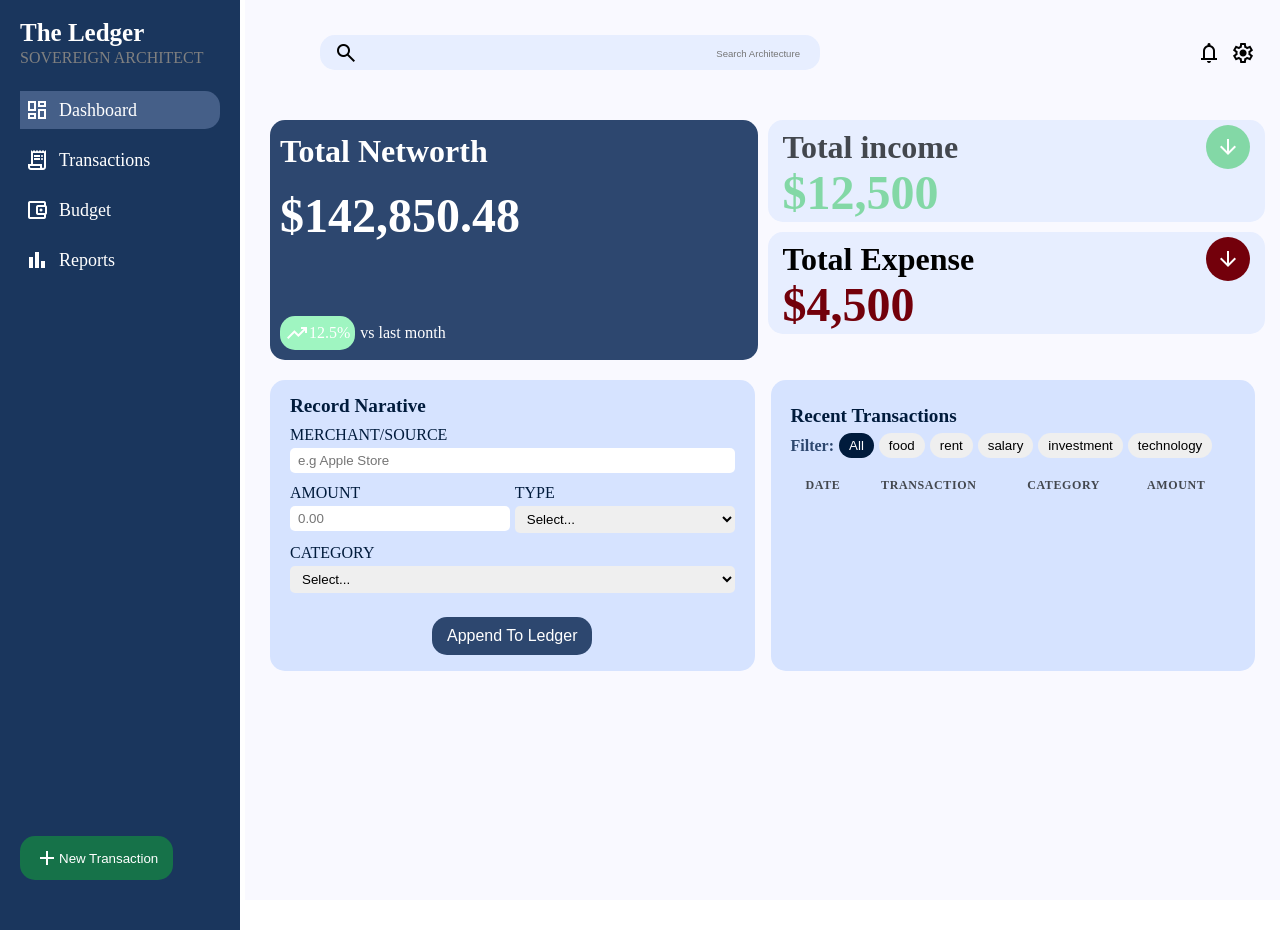
<file: index.html>
<html class="light" lang="en">
  <head>
    <meta charset="utf-8" />
    <meta content="width=device-width, initial-scale=1.0" name="viewport" />
    <title>Transactions Ledger | The Editorial Ledger</title>
    <link href="styles.css" rel="stylesheet" />
    <link
      href="https://fonts.googleapis.com/css2?family=Manrope:wght@200;400;500;700;800&amp;family=Inter:wght@300;400;500;600&amp;display=swap"
      rel="stylesheet"
    />
    <link
      href="https://fonts.googleapis.com/css2?family=Material+Symbols+Outlined:wght,FILL@100..700,0..1&amp;display=swap"
      rel="stylesheet"
    />
  </head>
  <body>
    <main class="app">
      <div class="app__layout">
        <div class="sidebar">
          <header>
            <h1>The Ledger</h1>
            <p>Sovereign Architect</p>

            <nav class="sidebar__nav">
              <div id="navbar--link" class="sidebar__nav-item--active">
                <span
                  class="material-symbols-outlined nav-icon"
                  data-icon="dashboard"
                  >dashboard</span
                >
                <a class="" href="/">Dashboard</a>
              </div>
              <div id="navbar--link">
                <span
                  class="material-symbols-outlined nav-icon"
                  data-icon="receipt_long"
                  >receipt_long</span
                >
                <a href="/transactions.html">Transactions</a>
              </div>
              <div id="navbar--link">
                <span
                  class="material-symbols-outlined nav-icon"
                  data-icon="account_balance_wallet"
                  >account_balance_wallet</span
                >
                <a href="/budget.html">Budget</a>
              </div>
              <div id="navbar--link">
                <span
                  class="material-symbols-outlined nav-icon"
                  data-icon="bar_chart"
                  >bar_chart</span
                >
                <a href="/reports.html">Reports</a>
              </div>
            </nav>
            <button class="sidebar__add-btn">
              <span class="material-symbols-outlined nav-icon" data-icon="add"
                >add</span
              >
              New Transaction
            </button>
          </header>
        </div>
        <div class="main-content">
          <!-- Top navbar -->
          <div class="topbar">
            <form>
              <input placeholder="Search Architecture" type="text" />
              <button class="topbar__search-btn">
                <span class="material-symbols-outlined" data-icon="search"
                  >search</span
                >
              </button>
            </form>
            <div class="topbar__actions">
              <span class="material-symbols-outlined" data-icon="notifications"
                >notifications</span
              >
              <span class="material-symbols-outlined" data-icon="settings"
                >settings</span
              >
            </div>
          </div>
          <div class="dashboard">
            <div class="dashboard__cards">
              <div class="card card--networth">
                <div class="card__header">
                  <h1>Total Networth</h1>
                  <!-- fake value for now -->
                  <h2 id="networth_display">$142,850.48</h2>
                </div>
                <div class="card__footer">
                  <div>
                    <span
                      class="material-symbols-outlined text-sm"
                      data-icon="trending_up"
                      >trending_up</span
                    >
                    <p>12.5%</p>
                  </div>
                  <p>vs last month</p>
                </div>
              </div>
              <div class="card--income-expenses">
                <div class=" card card__income">
                  <div>
                    <h1 class="income__text-header">Total income</h1>
                    <span
                      class="material-symbols-outlined arrow__downward"
                      data-icon="arrow_downward"
                      >arrow_downward</span
                    >
                  </div>
                  <h1 id="income_display"  class="income__text">$12,500</h1>
                  </div>
                  <div class="card card__expense">
                    <div>
                    <h1 class="income__text-header">Total Expense</h1>
                    <span
                      class="material-symbols-outlined arrow__upward"
                      data-icon="arrow_upward"
                      >arrow_downward</span
                    >
                  </div>
                  <h1 id="expense_display" class="expense__text">$4,500</h1>
                    
                  </>
                  </div>
                </div>
              </div>
            </div>
            <!-- end dashboard__cards -->

            <!-- form and table -->
            <div class="ledger-panel">
                <div class="ledger__form">
                  <form id="ledger_form">
                    <header>
                      <h1 class="form__heading">Record Narative</h1>
                    </header>
                   
                    <div class="form__group">
                      <label for="merchant">Merchant/Source</label>
                      <input id="merchant" name="merchant" type="text" placeholder="e.g Apple Store"/>
                    </div>
                    <div class="form__row">
                      <div class="form__group">
                        <label for="amount">AMOUNT</label>
                        <input type="number" min="1" id="amount" name="amount" placeholder="0.00"/>
                      </div>
                      <div class="form__group">
                        <label for="type">TYPE</label>
                        <select id="type" name="type">
                          <option value="">Select...</option>
                          <option value="expense">Expense</option>
                          <option value="income">Income</option>
                        </select>
                      </div>
                    
                    </div>
                    <div class="form__group">
                      <label for="category">Category</label>
                      <select id="category" name="category">
                        <option value="">Select... </option>
                        <option value="food">Food & Dinning</option>
                        <option value="transport">Transport</option>
                        <option value="salary">Salary</option>
                        <option value="investment">Investment</option>
                        <option value="technology">Technology</option>
                        <option value="Rent and Utilities">Rent and Utilities</option>
                      </select>
                    </div>
                   <div class="btn__container">
                    <button type="submit" class="btn__ledger" >Append To Ledger</button>
                   </div>
                  </form>
                </div>
                <div class="ledger__table">
                  <div class="ledgertable__header">
                    <h1 class="ledgertable__heading">Recent Transactions</h1>
                    <div class="filter">
                      <h1 class="filter__text">Filter:</h1>
                      <button type="button" data-filterValue="all" class="filter__option selected__tab">All</button>
                      <button type="button" data-filterValue="food" class="filter__option "> food</button>
                      <button type="button" data-filterValue="rent" class="filter__option ">rent</button>
                      <button type="button" data-filterValue="salary" class="filter__option ">salary</button>
                      <button type="button" data-filterValue="investment" class="filter__option ">investment</button>
                      <button type="button" data-filterValue="technology" class="filter__option ">technology</button>
                    </div>
                  </div>
                  <table class="table__main">
                    <thead>
                      <tr>
                        <th>DATE</th>
                        <th>TRANSACTION</th>
                        <th>CATEGORY</th>
                        <th>AMOUNT</th>
                      </tr>
                    </thead>
                    <!-- <tbody>
                      <tr>
                        <td>Oct 24,2023</td>
                        <td class="source">Whole Food Market</td>
                        <td class="category"><span>Food & Dinning</span></td>
                        <td class="expense">-$142</td>
                      </tr>
                      <tr>
                        <td>Oct 22,2023</td>
                        <td class="source">Architectural Monthly</td>
                        <td class="category"><span>Salary</span></td>
                        <td class="income">+$8500</td>
                      </tr>
                      <tr>
                        <td>Oct 20,2023</td>
                        <td class="source">Metropolitan Rent</td>
                        <td class="category"><span>Rent & Utilities</span></td>
                        <td class="expense">-$3200</td>
                      </tr>
                      <tr>
                        <td>Oct 18,2023</td>
                        <td class="source">NVIDIA corp</td>
                        <td class="category"><span>Investment</span></td>
                        <td class="income">+$425</td>
                      </tr>
                      <tr>
                        <td>Oct 15,2023</td>
                        <td class="source">Apple One Premier</td>
                        <td class="category"><span>Technology</span></td>
                        <td class="expense">-$32</td>
                      </tr>
                    </tbody> -->
                  
                  </table>
                 
               </div>
            </div>
           
          </div>
        </div>
        <div class="bottom-nav">
          <div>
            <a href="/">
              <span class="material-symbols-outlined" data-icon="dashboard"
                >dashboard</span
              ></a
            >
            <p>Dashboard</p>
          </div>
          <div>
            <a href="/transactions.html">
              <span class="material-symbols-outlined" data-icon="receipt_long"
                >receipt_long</span
              >
            </a>
            <p>Ledger</p>
          </div>
          <div>
            <a href="/budget.html">
              <span
                class="material-symbols-outlined"
                data-icon="account_balance_wallet"
                >account_balance_wallet</span
              >
            </a>
            <p>Budget</p>
          </div>
          <div>
            <a href="/reports.html">
              <span class="material-symbols-outlined" data-icon="bar_chart"
                >bar_chart</span
              >
            </a>
            <p>Reports</p>
          </div>
        </div>
      </div>
    </main>


    <script src="./script.js" defer></script>
  </body>
</html>
</file>
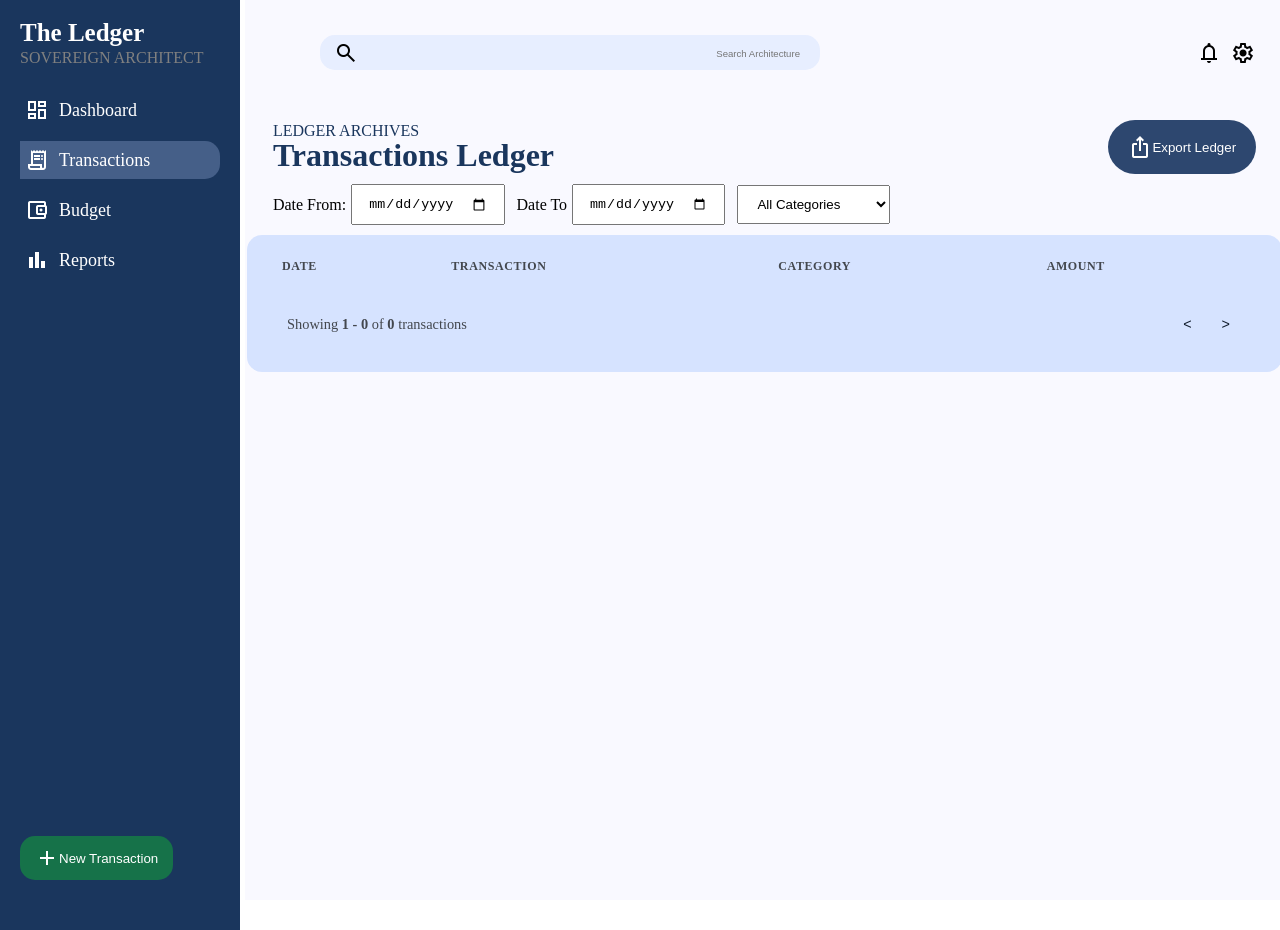
<file: transactions.html>
<html class="light" lang="en">
  <head>
    <meta charset="utf-8" />
    <meta content="width=device-width, initial-scale=1.0" name="viewport" />
    <title>Transactions Ledger | The Editorial Ledger</title>
    <link href="styles.css" rel="stylesheet" />
    <link
      href="https://fonts.googleapis.com/css2?family=Manrope:wght@200;400;500;700;800&amp;family=Inter:wght@300;400;500;600&amp;display=swap"
      rel="stylesheet"
    />
    <link
      href="https://fonts.googleapis.com/css2?family=Material+Symbols+Outlined:wght,FILL@100..700,0..1&amp;display=swap"
      rel="stylesheet"
    />
  </head>
  <body>
    <main class="app">
      <div class="app__layout">
        <div class="sidebar">
          <header>
            <h1>The Ledger</h1>
            <p>Sovereign Architect</p>

            <nav class="sidebar__nav">
              <div id="navbar--link" class="sidebar__nav-item--active">
                <span
                  class="material-symbols-outlined nav-icon"
                  data-icon="dashboard"
                  >dashboard</span
                >
                <a  href="/">Dashboard</a>
              </div>
              <div id="navbar--link">
                <span
                  class="material-symbols-outlined nav-icon"
                  data-icon="receipt_long"
                  >receipt_long</span
                >
                <a href="/transactions.html">Transactions</a>
              </div>
              <div id="navbar--link">
                <span
                  class="material-symbols-outlined nav-icon"
                  data-icon="account_balance_wallet"
                  >account_balance_wallet</span
                >
                <a href="/budget.html">Budget</a>
              </div>
              <div id="navbar--link">
                <span
                  class="material-symbols-outlined nav-icon"
                  data-icon="bar_chart"
                  >bar_chart</span
                >
                <a href="/reports.html">Reports</a>
              </div>
            </nav>
            <button class="sidebar__add-btn">
              <span class="material-symbols-outlined nav-icon" data-icon="add"
                >add</span
              >
              New Transaction
            </button>
          </header>
        </div>
        <div class="main-content">
          <!-- Top navbar -->
          <div class="topbar">
            <form>
              <input placeholder="Search Architecture" type="text" />
              <button class="topbar__search-btn">
                <span class="material-symbols-outlined" data-icon="search"
                  >search</span
                >
              </button>
            </form>
            <div class="topbar__actions">
              <span class="material-symbols-outlined" data-icon="notifications"
                >notifications</span
              >
              <span class="material-symbols-outlined" data-icon="settings"
                >settings</span
              >
            </div>
          </div>
     
            <!-- content -->
             <div class="content">
                <div class="transaction--header">
                  <div class="transaction--header_text">
                      <p class="sub-text">LEDGER ARCHIVES</p>
                    <h1 class="heading--text">Transactions Ledger</h1>
                  </div>
                    <button id="export-btn" class="export--btn"><span class="material-symbols-outlined text-xl">ios_share</span>
                    Export Ledger
                    </div>
                  <div class="transaction--filter">
                    <!-- here i want a datepciker -->
                     <div class="date-from">
                      <label for="date-from">Date From:</label>
                    <input
                    name="date-from"
                     type="date" id="date-from" />
                    </div>
                    <div class="date-to">
                      <label for="date-to">Date To</label>
                      <input type="date" id="date-to" />
                    </div>
                     <select id="category-filter">
                      <option value="">All Categories</option>
                      <option value="transport">Transport</option>
                        <option value="salary">Salary</option>
                        <option value="investment">Investment</option>
                        <option value="technology">Technology</option>
                        <option value="Rent and Utilities">Rent and Utilities</option>
                      </select>
                    
                     </select>
                  </div>
                 <div class="ledger__table">
                  
                  <table class="table__main">
                    <thead>
                      <tr>
                        <th>DATE</th>
                        <th>TRANSACTION</th>
                        <th>CATEGORY</th>
                        <th>AMOUNT</th>
                      </tr>
                    </thead>
                    <!-- <tbody>
                      <tr>
                        <td>Oct 24,2023</td>
                        <td class="source">Whole Food Market</td>
                        <td class="category"><span>Food & Dinning</span></td>
                        <td class="expense">-$142</td>
                      </tr>
                      <tr>
                        <td>Oct 22,2023</td>
                        <td class="source">Architectural Monthly</td>
                        <td class="category"><span>Salary</span></td>
                        <td class="income">+$8500</td>
                      </tr>
                      <tr>
                        <td>Oct 20,2023</td>
                        <td class="source">Metropolitan Rent</td>
                        <td class="category"><span>Rent & Utilities</span></td>
                        <td class="expense">-$3200</td>
                      </tr>
                      <tr>
                        <td>Oct 18,2023</td>
                        <td class="source">NVIDIA corp</td>
                        <td class="category"><span>Investment</span></td>
                        <td class="income">+$425</td>
                      </tr>
                      <tr>
                        <td>Oct 15,2023</td>
                        <td class="source">Apple One Premier</td>
                        <td class="category"><span>Technology</span></td>
                        <td class="expense">-$32</td>
                      </tr>
                    </tbody> -->
                  
                  </table>
                  <div class="pagination">
                    <p class="pagination__info">Showing<strong>1 - 10 </strong> of <strong>1,248 </strong> transactions</p>
                    <div class="pagination__controls">
                      <button class="pagination__btn" id="prev-btn">&lt;</button>
                      <button class="pagination__btn pagination__btn--active">1</button>
                      <button class="pagination__btn">2</button>
                      <button class="pagination__btn">3</button>
                      <span class="pagination__ellipsis">...</span>
                      <button class="pagination__btn">125</button>
                      <button class="pagination__btn" id="next-btn">&gt;</button>
                    </div>
                  </div>
               </div>
              
            </div>
             </div>
           
           
          </div>
        </div>
        <div class="bottom-nav">
          <div>
            <a href="/">
              <span class="material-symbols-outlined" data-icon="dashboard"
                >dashboard</span
              ></a
            >
            <p>Dashboard</p>
          </div>
          <div>
            <a href="/transactions.html">
              <span class="material-symbols-outlined" data-icon="receipt_long"
                >receipt_long</span
              >
            </a>
            <p>Ledger</p>
          </div>
          <div>
            <a href="/budget.html">
              <span
                class="material-symbols-outlined"
                data-icon="account_balance_wallet"
                >account_balance_wallet</span
              >
            </a>
            <p>Budget</p>
          </div>
          <div>
            <a href="/reports.html">
              <span class="material-symbols-outlined" data-icon="bar_chart"
                >bar_chart</span
              >
            </a>
            <p>Reports</p>
          </div>
        </div>
      </div>
    </main>


    <script src="./script.js" defer></script>
  </body>
</html>
</file>
<file: styles.css>
html,
body,
div,
span,
applet,
object,
iframe,
h1,
h2,
h3,
h4,
h5,
h6,
p,
blockquote,
pre,
a,
abbr,
acronym,
address,
big,
cite,
code,
del,
dfn,
em,
img,
ins,
kbd,
q,
s,
samp,
small,
strike,
strong,
sub,
sup,
tt,
var,
b,
u,
i,
center,
dl,
dt,
dd,
ol,
ul,
li,
fieldset,
form,
label,
legend,
table,
caption,
tbody,
tfoot,
thead,
tr,
th,
td,
article,
aside,
canvas,
details,
embed,
figure,
figcaption,
footer,
header,
hgroup,
menu,
nav,
output,
ruby,
section,
summary,
time,
mark,
audio,
video {
  margin: 0;
  padding: 0;
  border: 0;
  font-size: 100%;
  vertical-align: baseline;
}
/* HTML5 display-role reset for older browsers */
article,
aside,
details,
figcaption,
figure,
footer,
header,
hgroup,
menu,
nav,
section {
  display: block;
}
body {
  line-height: 1;
  height: 100%;
  overflow: hidden;
}
html {
  height: 100%;
}
ol,
ul {
  list-style: none;
}
blockquote,
q {
  quotes: none;
}
blockquote:before,
blockquote:after,
q:before,
q:after {
  content: "";
  content: none;
}
table {
  border-collapse: collapse;
  border-spacing: 0;
}

:root {
  /*tertiary colors*/
  --on-tertiary: #ffffff;
  --secondary: #0a6c44;
  --surface: #f9f9ff;
  --primary-fixed-dim: #adc7f7;
  --outline: #74777f;
  --on-tertiary-fixed-variant: #920212;
  /* Primary Colors */
  --primary: #002045;
  --on-primary: #ffffff;
  --primary-container: #1a365d;
  --on-primary-container: #86a0cd;
  --inverse-primary: #adc7f7;
  --primary-fixed: #d6e3ff;
  --on-primary-fixed: #001b3c;
  --on-primary-fixed-variant: #2d476f;

  /* Secondary Colors */
  --secondary-container: #9ff5c1;
  --on-secondary: #ffffff;
  --on-secondary-container: #167249;
  --secondary-fixed: #9ff5c1;
  --secondary-fixed-dim: #83d8a6;
  --on-secondary-fixed: #002111;
  --on-secondary-fixed-variant: #005231;

  /* Tertiary Colors */
  --tertiary: #4b0004;
  --tertiary-container: #73000b;
  --on-tertiary-container: #ff736b;
  --tertiary-fixed: #ffdad6;
  --tertiary-fixed-dim: #ffb3ad;
  --on-tertiary-fixed: #410003;

  /* Surface & Background */
  --background: #f9f9ff;
  --on-background: #111c2c;
  --surface-bright: #f9f9ff;
  --surface-dim: #cfdaf1;
  --on-surface: #111c2c;
  --surface-variant: #d8e3fa;
  --on-surface-variant: #43474e;
  --inverse-surface: #263142;
  --inverse-on-surface: #ebf1ff;
  --surface-tint: #455f88;

  /* Surface Containers */
  --surface-container-lowest: #ffffff;
  --surface-container-low: #f0f3ff;
  --surface-container: #e7eeff;
  --surface-container-high: #dee8ff;
  --surface-container-highest: #d8e3fa;

  /* Error Colors */
  --error: #ba1a1a;
  --on-error: #ffffff;
  --error-container: #ffdad6;
  --on-error-container: #93000a;

  /* Outlines */
  --outline-variant: #c4c6cf;
}
.app {
  height: 100%;
  width: 100%;
}
.app__layout {
  height: 100%;
  width: 100%;
  display: flex;
  flex-direction: row;
  gap: 5px;
  position: relative;
}

.sidebar {
  display: flex;
  flex: 0 0 200px;
  flex-direction: column;
  background-color: var(--primary-container);
  padding: 15px 20px;
  height: 100%;
}
.sidebar > header h1 {
  color: var(--on-primary);
  font-size: 25px;
  margin-bottom: 5px;
  margin-top: 5px;
}

.sidebar > header p {
  text-transform: uppercase;
  color: grey;
}

.sidebar__nav {
  display: flex;
  flex-direction: column;
  gap: 12px;
  margin-top: 25px;
}
.sidebar__nav a {
  text-decoration: none;
  font-size: 18px;
  color: var(--on-primary);
  padding: 5px 10px;
  font-weight: 500;
}

.sidebar__nav-item--active {
  background-color: var(--surface-tint);
}
.sidebar__nav-link--active {
  opacity: 20%;
}

.sidebar__nav div {
  display: flex;
  align-items: center;
  border-top-right-radius: 15px;
  border-bottom-right-radius: 15px;
  padding-top: 5px;
  padding-bottom: 5px;
}
.sidebar__nav div > span {
  margin-left: 5px;
}
.nav-icon {
  color: var(--on-primary);
}

.sidebar__add-btn {
  background-color: var(--on-secondary-container);
  color: var(--on-primary);
  padding: 10px 15px;
  border-radius: 15px;
  border: none;
  display: flex;
  justify-content: center;
  align-items: center;
  position: absolute;
  bottom: 20px;
}
.main-content {
  background-color: var(--surface-bright);
  width: 100%;
  overflow-y: scroll;
  overflow-x: hidden;
  height: 100%;
}

.topbar {
  display: flex;
  justify-content: space-between;
  align-items: center;
  margin-top: 35px;
  margin-left: 25px;
  margin-right: 25px;
}
.topbar form {
  display: flex;
  flex-direction: row;
}

.topbar form input {
  border-radius: 15px;
  border: none;
  padding: 10px 20px;
  width: 500px;
  background-color: var(--surface-container);
  text-align: right;
}
.topbar form {
  margin-left: 50px;

  position: relative;
}

.topbar__search-btn {
  position: absolute;
  border: none;
  background-color:transparent;
  top: 0.6em;
  left: 1em;
  font-size: 0.5em;
}

form > input:placeholder {
  text-align: right;
}

form > input::placeholder {
  text-align: right;
  font-size: 0.6rem;
}

.topbar__actions {
  display: flex;
  gap: 10px;
  align-items: center;
}

.bottom-nav {
  position: fixed;
  bottom: 0;
  left: 0;
  background-color: var(--on-primary);
  width: 100%;
  height: 50px;
  color: var(--on-surface-variant);
  display: flex;
  align-items: center;
  justify-content: space-evenly;
}

.bottom-nav div {
  display: flex;
  flex-direction: column;
  justify-content: center;
  align-items: center;
}

.dashboard,.content {
  display: flex;
  gap: 10px;
  flex-direction: column;
  width: 100%;
  margin-top: 50px;
}

.dashboard__cards {
  display: flex;
  gap: 10px;
  flex-direction: row;
  width: calc(100% - 50px);
  margin-left: 25px;
  margin-right: 25px;
  margin-bottom: 20px;
}
.card--networth {
  background: var(--on-primary-fixed-variant);
  flex: 1;
  height: 220px;
  padding: 10px;
  border-radius: 15px;
  display: flex;
  flex-direction: column;
}
.card__header {
  color: var(--on-primary);
  display: flex;
  margin-top: 5px;
  flex-direction: column;
  gap: 25px;
}
.card__header h1 {
  font-size: 2rem;
}
.card__header h2 {
  font-size: 3rem;
}
.card__footer {
  display: flex;
  flex-direction: row;
  align-items: center;
  gap: 5px;
  margin-top: auto;
  padding-top: 15px;
}

.card__footer div {
  background-color: var(--secondary-fixed);
  display: flex;
  align-items: center;
  padding: 5px;
  border-radius: 15px;
  color: var(--on-primary);
}
.card__footer p {
  color: var(--on-primary);
}

.card {
  border-radius: 15px;
}
.card__income,
.card__expense {
  background-color: var(--surface-container);
  width: 100%;
  padding-left: 15px;
  padding-right: 15px;
  padding-top: 5px;
  padding-bottom: 5px;
}

.card__income div {
  color: var(--on-surface-variant);
}
.card__income div,
.card__expense div {
  display: flex;
  gap: 10px;
  align-items: center;
  justify-content: space-between;
}

.arrow__upward {
  background-color: var(--tertiary-container);
  color: var(--on-primary);
  border-radius: 100%;
  padding: 10px;
}

.expense__text {
  color: var(--tertiary-container);
  font-size: 3rem;
}
.income__text-header {
  font-size: 2rem;
}

.income__text {
  color: var(--secondary-fixed-dim);
  font-size: 3rem;
}

.arrow__downward {
  background-color: var(--secondary-fixed-dim);
  border-radius: 100%;
  padding: 10px;
  color: var(--on-primary);
}

.card--income-expenses {
  display: flex;
  flex-direction: column;
  gap: 10px;
  flex: 1;
  height: 220px;
  min-width: 0;
  margin-right: 20px;
}

.ledger-panel {
  width: calc(100% - 50px);
  margin-left: 25px;
  margin-right: 25px;
  display: flex;
  flex-direction: row;
  gap: 16px;
  margin-bottom: 40px;
}

.ledger-panel > div {
  flex: 1;
}

.ledger__table {
  padding: 15px 20px;
  border-radius: 10px;
  overflow-x: auto;
  flex: 2;
}

.btn .ledger__form header {
  margin-top: 10px;
  margin-bottom: 10px;
}
.form__group {
  width: 100%;
}

.form__group label {
  font-size: 1rem;
  text-transform: uppercase;
}

.btn__container {
  width: 100%;
  display: flex;
  justify-content: center;
}

.form__group {
  color: var(--on-primary-fixed);
  display: flex;
  flex-direction: column;
  gap: 5px;
}
.form__group input,
.form__group select,
.form__group option {
  padding: 5px 8px;
  border-radius: 5px;
  border: none;
}

.form__heading,
.ledgertable__heading {
  color: var(--on-primary-fixed);
  font-size: 1.2em;
  text-align: left;
}

.btn__ledger {
  background-color: var(--on-primary-fixed-variant);
  color: white;
  padding: 10px 15px;
  font-size: 1rem;
  text-align: center;
  border: none;
  border-radius: 15px;
  margin-top: 12px;
  margin-left: auto;
  margin-right: auto;
}

.form__row {
  display: flex;
  gap: 5px;
}


.ledger__form,
.ledger__table {
  background-color: var(--primary-fixed);
  border-radius: 15px;
  padding: 16px 20px;
  overflow-y: auto;
}

.ledger__form form {
  display: flex;
  flex-direction: column;
  gap: 12px;
}

.filter {
  display: flex;
  gap: 5px;
  align-items: center;
}

.ledgertable__header {
  display: flex;
  gap: 8px;
  align-items: center;
  flex-wrap: wrap;
  margin-top: 10px;
  margin-bottom: 12px;
}

.table__main {
  overflow-y: scroll;
}

.table__main thead th {
  margin-top: 5px;
  margin-bottom: 5px;
}

.filter__text {
  color: var(--on-primary-fixed-variant);
}

.filter__option {
  display: flex;
  padding: 5px 10px;
  border-radius: 15px;
  border: none;
  text-align: center;
}

.selected__tab {
  background-color: var(--on-primary-fixed);
  color: white;
}

.table__main {
  border: none;
  width: 100%;
}

.table__main tbody tr td {
  background-color: white;
  padding: 10px 15px;
}

.table__main tbody tr:not(:last-child) td {
  border-bottom: 1px solid var(--surface-container);
}

.table__main thead th {
  padding: 8px 15px;
  text-align: left;
  font-size: 0.75rem;
  color: var(--on-surface-variant);
  letter-spacing: 0.05em;
}

.source {
  font-weight: bold;
}

.category span {
  padding: 2px 8px;
  background-color: var(--on-primary-fixed-variant);
  border-radius: 10px;
  color: var(--on-primary);
  font-size: 0.85rem;
}

.income {
  color: var(--secondary-fixed-dim);
}
.expense {
  color: var(--error);
}

/* ledger panel */
/* end of ledger-panel */



/* styles for transactions page */

.sub-text { 
  color:var(--primary-container);
}

.content {
  padding-left:2px;
  padding-right:2px;
}

.heading--text  {
  color:var(--primary-container);
  font-size:2rem;
}

.transaction--header_text { 
  display: flex;
  flex-direction: column;
  gap:5
}

.transaction--header,.transaction--filter { 
  display: flex;
  flex-direction: row;
  justify-content:space-between;
  align-items: center;

  width:95%;
  margin-left:auto;
  margin-right:auto;
}

.export--btn { 
  border:none;
  padding:15px 20px;
  background-color: var(--on-primary-fixed-variant);
  color:white;
  border-radius:35px;
  display: flex;
  justify-content: center;
  align-items:center
}

.date-from , .date-to{
  display: flex;
  flex-direction: row;
  gap:5px;
  align-items: center;
}

.transaction--filter {
   display: flex;
   flex-direction: row;
   gap: 12px;
   align-items: center;
   justify-content: flex-start;
}


.date-from > input , .date-to input , #category-filter , #category-filter option {
  padding:10px 15px;
}

.pagination {
  display: flex;
  justify-content: space-between;
  align-items:center;
  padding:16px 20px;
  margin-top:10px;
}

.pagination__info { 
  font-size:0.9rem;
  color:var(--on-surface-variant);
}
.pagination__controls {
  display: flex;
  gap:6px;
  align-items: center;
}

.pagination__btn { 
  border:none;
  background:none;
  padding:8px 12px;
  border-radius: 8px;
  cursor: pointer;
  font-size:0.9rem;
  color:var(--on-surface)
}

.pagination__btn--active { 
  background-color: var(--on-primary-fixed-variant);
  color:white
}

.pagination__ellipsis { 
  padding:0 4px;
  color:var(--on-surface-variant)
}



@media (min-width: 883px) {
  .bottom-nav {
    display: none;
  }
}
@media (max-width: 960px) {
  .topbar form input {
    width: 10rem;
  }
}

@media (max-width: 884px) {
  .sidebar {
    display: none;
  }
  .main-content {
    padding-bottom: 60px;
  }
  .dashboard {
    flex-direction: column;
  }
  .dashboard__cards {
    flex-direction: column;
    width: 75%;
    margin-left: auto;
    margin-right: auto;
  }
  .card--networth {
    width: 100%;
    height: 400px;
  }
  .card--income-expenses {
    width: 100%;
    height: auto;
    margin-right: 0;
  }
  .ledger-panel {
    flex-direction: column;
    width: 100%;
    padding: 0 15px;
    box-sizing: border-box;
  }
  .transaction--filter   {
    display: flex;
    flex-direction: column;
    padding-left:5px;
    padding-top:5px;
    align-items: flex-start;
  }
    
}
</file>
